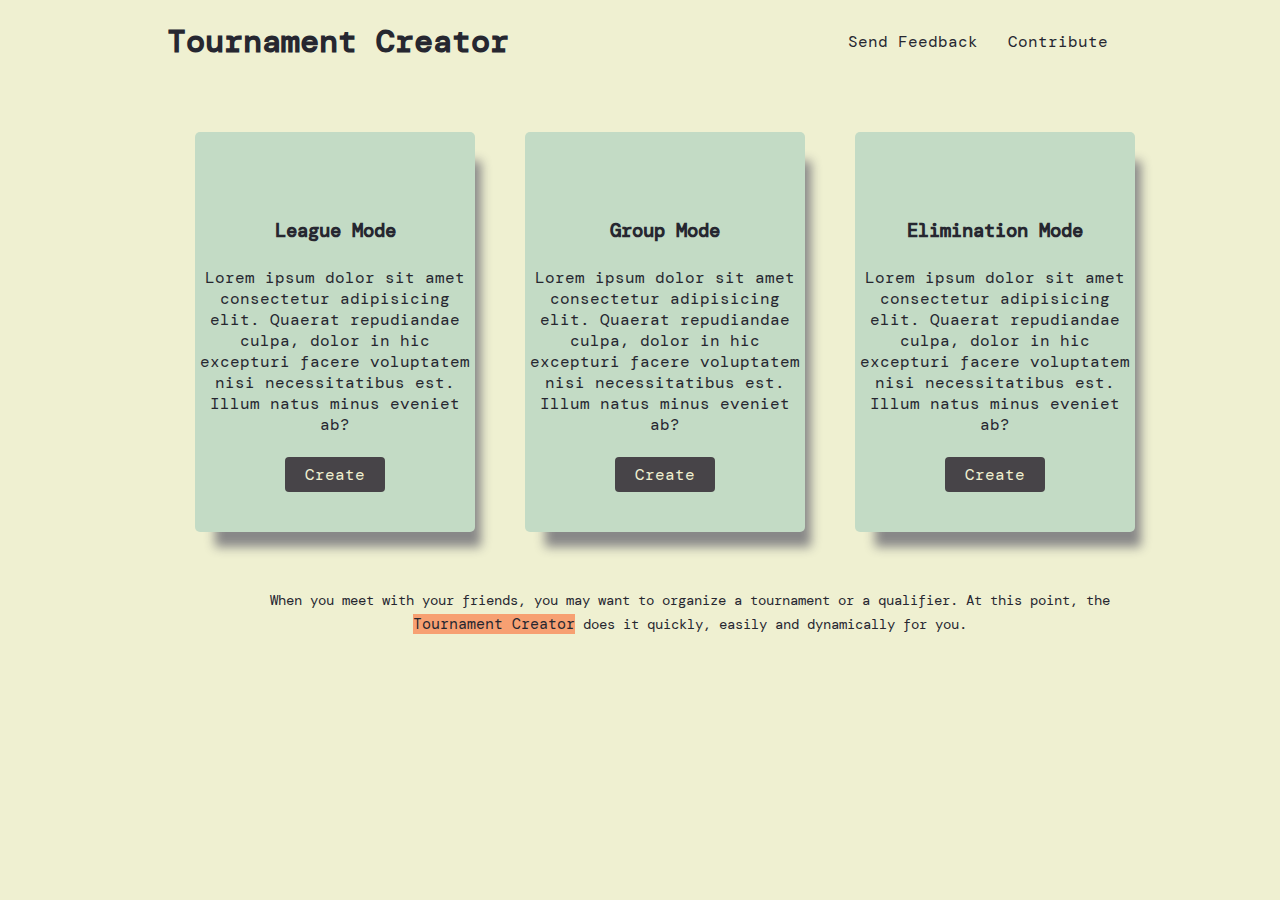
<file: html/index.html>
<!DOCTYPE html>
<html lang="en">
  <head>
    <meta charset="UTF-8" />
    <meta name="viewport" content="width=device-width, initial-scale=1.0" />
    <title>Tournament Creator</title>
    <link rel="stylesheet" href="/css/style.css" />
    <link
      rel="stylesheet"
      href="https://maxst.icons8.com/vue-static/landings/line-awesome/line-awesome/1.3.0/css/line-awesome.min.css"
    />
  </head>
  <body>
    <header>
      <nav>
        <a href="/html/index.html"> <h1>Tournament Creator</h1></a>
        <div class="tabs">
          <ul>
            <li>
              <a href="#">Send Feedback</a>
            </li>
            <li><a href="#">Contribute</a></li>
          </ul>
        </div>
      </nav>
    </header>
    <section class="container">
      <div class="cards">
        <div class="leagueCard">
          <i class="las la-trophy"></i>
          <h3>League Mode</h3>
          <p>
            Lorem ipsum dolor sit amet consectetur adipisicing elit. Quaerat
            repudiandae culpa, dolor in hic excepturi facere voluptatem nisi
            necessitatibus est. Illum natus minus eveniet ab?
          </p>
          <a href="/html/league.html">Create</a>
        </div>
        <div class="groupCard">
          <i class="las la-trophy"></i>
          <h3>Group Mode</h3>
          <p>
            Lorem ipsum dolor sit amet consectetur adipisicing elit. Quaerat
            repudiandae culpa, dolor in hic excepturi facere voluptatem nisi
            necessitatibus est. Illum natus minus eveniet ab?
          </p>
          <a href="/html/group.html">Create</a>
        </div>
        <div class="eliminationCard">
          <i class="las la-trophy"></i>
          <h3>Elimination Mode</h3>
          <p>
            Lorem ipsum dolor sit amet consectetur adipisicing elit. Quaerat
            repudiandae culpa, dolor in hic excepturi facere voluptatem nisi
            necessitatibus est. Illum natus minus eveniet ab?
          </p>
          <a href="/html/elimination.html">Create</a>
        </div>
      </div>
    </section>
    <section class="footerInfo">
      <p>
        When you meet with your friends, you may want to organize a tournament
        or a qualifier. At this point, the <span>Tournament Creator</span> does
        it quickly, easily and dynamically for you.
      </p>
    </section>
  </body>
</html>
</file>
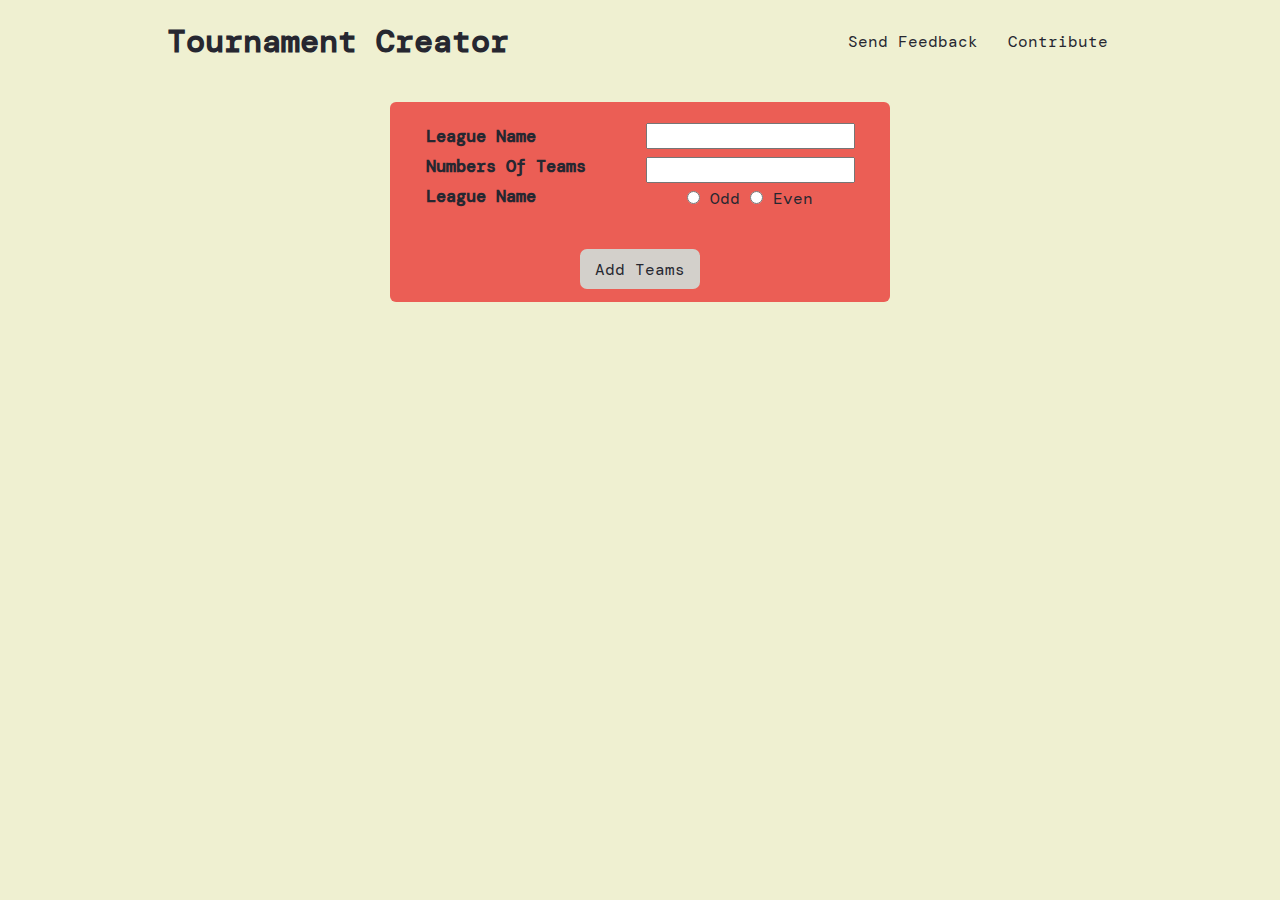
<file: html/league.html>
<!DOCTYPE html>
<html lang="en">
  <head>
    <meta charset="UTF-8" />
    <meta name="viewport" content="width=device-width, initial-scale=1.0" />
    <title>Create League || Tournament Creator</title>
    <link rel="stylesheet" href="/css/league.css" />
  </head>
  <body>
    <header>
      <nav>
        <a href="/html/index.html"> <h1>Tournament Creator</h1></a>
        <div class="leagueTabs">
          <ul>
            <li><a href="#">Send Feedback</a></li>
            <li><a href="#">Contribute</a></li>
          </ul>
        </div>
      </nav>
    </header>
    <section class="leagueContainer">
      <div class="buttonAndContent">
        <div class="labelsAndInputs">
          <div class="lLabels">
            <h4>League Name</h4>
            <h4>Numbers Of Teams</h4>
            <h4>League Name</h4>
          </div>
          <div class="lInputs">
            <input type="text" name="" id="" />
            <input type="text" name="" id="" />
            <form class="radios">
              <input type="radio" name="matchType" id="odd" />
              <label for="odd">Odd</label>
              <input type="radio" name="matchType" id="even" />
              <label for="even">Even</label>
            </form>
          </div>
        </div>
        <div class="leagueButton">
          <a onclick="addTeams()" class="lAddTeams">Add Teams</a>
        </div>
      </div>
    </section>
    <section class="teamNames">
      <div class="teamListContainer">
        <div class="teamsAndInputs">
          <div class="teamsLabel"></div>
          <div class="teamsInput"></div>
        </div>
        <div class="createLeagueButton"></div>
      </div>
    </section>
  </body>
</html>
</file>
<file: css/style.css>
@import url("https://fonts.googleapis.com/css2?family=DM+Mono&display=swap");
* {
  padding: 0;
  margin: 0;
  font-family: "DM Mono", monospace;
  list-style: none;
  text-decoration: none;
  color: var(--textColor);
}
body {
  background-color: var(--bodyBackground);
}
:root {
  --bodyBackground: #eff0d1;
  --textColor: #262730;
  --cardsBacground: #c3dbc5;
}
nav {
  display: flex;
  flex-direction: row;
  align-items: center;
  justify-content: space-around;
  margin-top: 20px;
}

.tabs ul {
  display: flex;
  flex-direction: row;
  align-items: center;
  justify-content: center;
}
.tabs ul li {
  margin-left: 20px;
  padding: 5px;
  transition: 400ms all;
}
.tabs ul li:first-child {
  margin-left: 0;
}
.tabs ul li:hover {
  color: var(--bodyBackground);
  background-color: #f7a072;
}

.cards {
  display: flex;
  flex-direction: row;
  align-items: center;
  justify-content: center;
  text-align: center;
}
.cards div {
  display: flex;
  flex-direction: column;
  justify-content: center;
  align-items: center;
  width: 280px;
  height: 400px;
  margin-left: 50px;
  background-color: var(--cardsBacground);
  border-radius: 5px;
  box-shadow: 13px 22px 10px -7px #888888;
  transition: 400ms ease;
}
.cards div:hover {
  scale: 1.05;
}
.container {
  margin-top: 70px;
}
section div i {
  font-size: 50px;
}
.container div a {
  display: flex;
  align-items: center;
  justify-content: center;
  width: 100px;
  height: 35px;
  text-align: center;
  background-color: #474448;
  color: var(--bodyBackground);
  transition: 400ms ease;
}
.cards p,
.cards h3,
.cards i,
.cards a {
  margin-top: 20px;
}
.cards p,
.cards h3,
.cards i {
  padding: 2px;
}
.cards a:hover {
  color: var(--textColor);
  background-color: #f7a072;
}

.cards a {
  border-radius: 4px;
}
.footerInfo {
  width: 900px;
  height: 60px;
  display: flex;
  justify-content: center;
  align-items: center;
  text-align: center;
  margin-left: 240px;
  margin-top: 50px;
}
.footerInfo p {
  font-size: 14px;
  line-height: 24px;
}
.footerInfo span {
  background-color: #f7a072;
  color: var(--textColor);
  font-size: 15px;
}
</file>
<file: css/league.css>
@import url("https://fonts.googleapis.com/css2?family=DM+Mono&display=swap");
* {
  padding: 0;
  margin: 0;
  font-family: "DM Mono", monospace;
  list-style: none;
  text-decoration: none;
  color: var(--textColor);
}

body {
  background-color: var(--bodyBackground);
}
:root {
  --bodyBackground: #eff0d1;
  --textColor: #262730;
}
nav {
  display: flex;
  flex-direction: row;
  align-items: center;
  justify-content: space-around;
  margin-top: 20px;
}
.leagueTabs ul {
  display: flex;
  flex-direction: row;
  align-items: center;
  justify-content: center;
}
.leagueTabs ul li {
  margin-left: 20px;
  padding: 5px;
  transition: 400ms all;
}
.leagueTabs ul li:first-child {
  margin-left: 0;
}
.leagueTabs ul li:hover {
  color: var(--bodyBackground);
  background-color: #f7a072;
}
.labelsAndInputs {
  display: flex;
  flex-direction: row;
  align-items: center;
}
.lInputs {
  display: flex;
  flex-direction: column;

  align-items: center;
  margin-left: 60px;
}
.buttonAndContent {
  display: flex;
  flex-direction: column;
  align-items: center;
  justify-content: center;
}
.lLabels h4 {
  margin-top: 8px;
  font-size: 17px;
  color: var(--textColor);
}
.lInputs input {
  margin-top: 8px;
  font-size: 17px;
}
.buttonAndContent {
  background-color: #eb5e55;
  width: 500px;
  height: 200px;

  border-radius: 6px;
}
.leagueContainer {
  margin-top: 40px;
  display: flex;
  flex-direction: column;
  align-items: center;
  justify-content: center;
}
.lAddTeams a {
  margin-top: 60px;
  padding: 2px;
}
.leagueButton {
  background-color: #d3d0cb;
  margin-top: 40px;
  width: 120px;
  height: 40px;
  display: flex;
  align-items: center;
  justify-content: center;
  border-radius: 7px;
  cursor: pointer;
  transition: 400ms all;
}
.leagueButton:hover {
  background-color: #bacdb0;
}
.teamNames {
  display: flex;
  align-items: center;
  justify-content: center;
}
</file>
